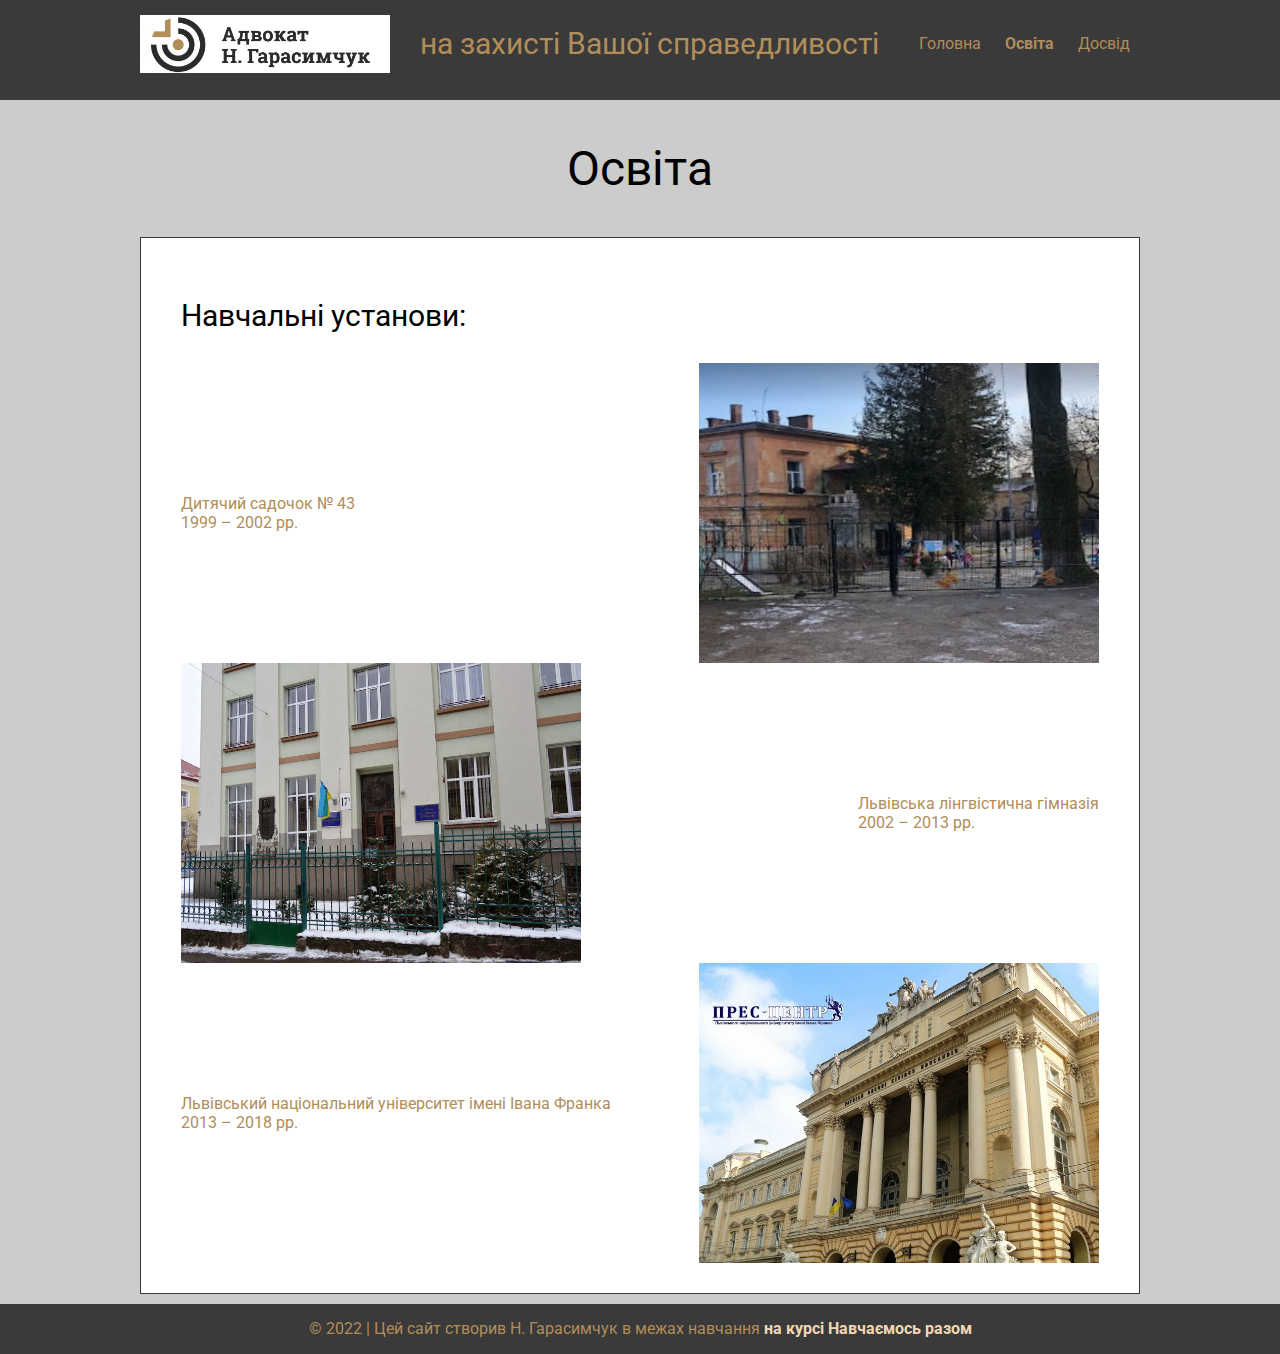
<file: education.html>
<!DOCTYPE html>
<html lang="en">

<head>
    <meta charset="UTF-8">
    <meta http-equiv="X-UA-Compatible" content="IE=edge">
    <meta name="viewport" content="width=device-width, initial-scale=1.0">
    <title>Освіта</title>
    <link rel="preconnect" href="https://fonts.googleapis.com">
    <link rel="preconnect" href="https://fonts.gstatic.com" crossorigin>
    <link href="https://fonts.googleapis.com/css2?family=Roboto:wght@400;500;700&display=swap" rel="stylesheet">
    <link rel="stylesheet" href="css/style.css">
</head>

<body>
    <div class="wrapper">
        <div class="content content-re">
            <header class="header">
                <div class="container">
                    <div class="header__inner">
                        <img src="./images/index/nharasymchuk_letterhead_2.jpg" alt="logo">
                        <div class="name">на захисті Вашої справедливості</div>
                        <nav>
                            <ul>
                                <li><a href="index.html">Головна</a></li>
                                <li><a href="#" class="active">Освіта</a></li>
                                <li><a href="experience.html">Досвід</a></li>
                            </ul>
                        </nav>
                    </div>
                </div>
            </header>
            <section class="main">
                <div class="container">
                    <h2>Освіта</h2>
                    <article>
                        <h3>Навчальні установи:</h3>
                        <div class="resume__img">
                            <p>Дитячий садочок № 43 <br> 1999 – 2002 рр.</p>
                            <img src="images/resume/Untitled.jpg" alt="">
                        </div>
                        <div class="resume__img">
                            <img src="images/resume/DSC00030.JPG" alt="">
                            <p>Львівська лінгвістична гімназія <br>
                                2002 – 2013 рр.</p>
                        </div>
                        <div class="resume__img">
                            <p>Львівський національний університет імені Івана Франка <br>
                                2013 – 2018 рр.</p>
                            <img src="images/resume/DSC00030 (1).jpg" alt="">
                        </div>
                    </article>
                </div>
            </section>
        </div>
        <footer class="footer">
            <div class="container">
                <span>
                    &copy; 2022 | Цей сайт створив Н. Гарасимчук в межах навчання <a
                        href="https://www.youtube.com/watch?v=aTO7dU1nNJY&list=PLWuPdIzAqBUiMnOSoJzwt3OHjVm2edPsm&index=21">на
                        курсі Навчаємось
                        разом</a>
                </span>
            </div>
        </footer>
    </div>
</body>

</html>
</file>
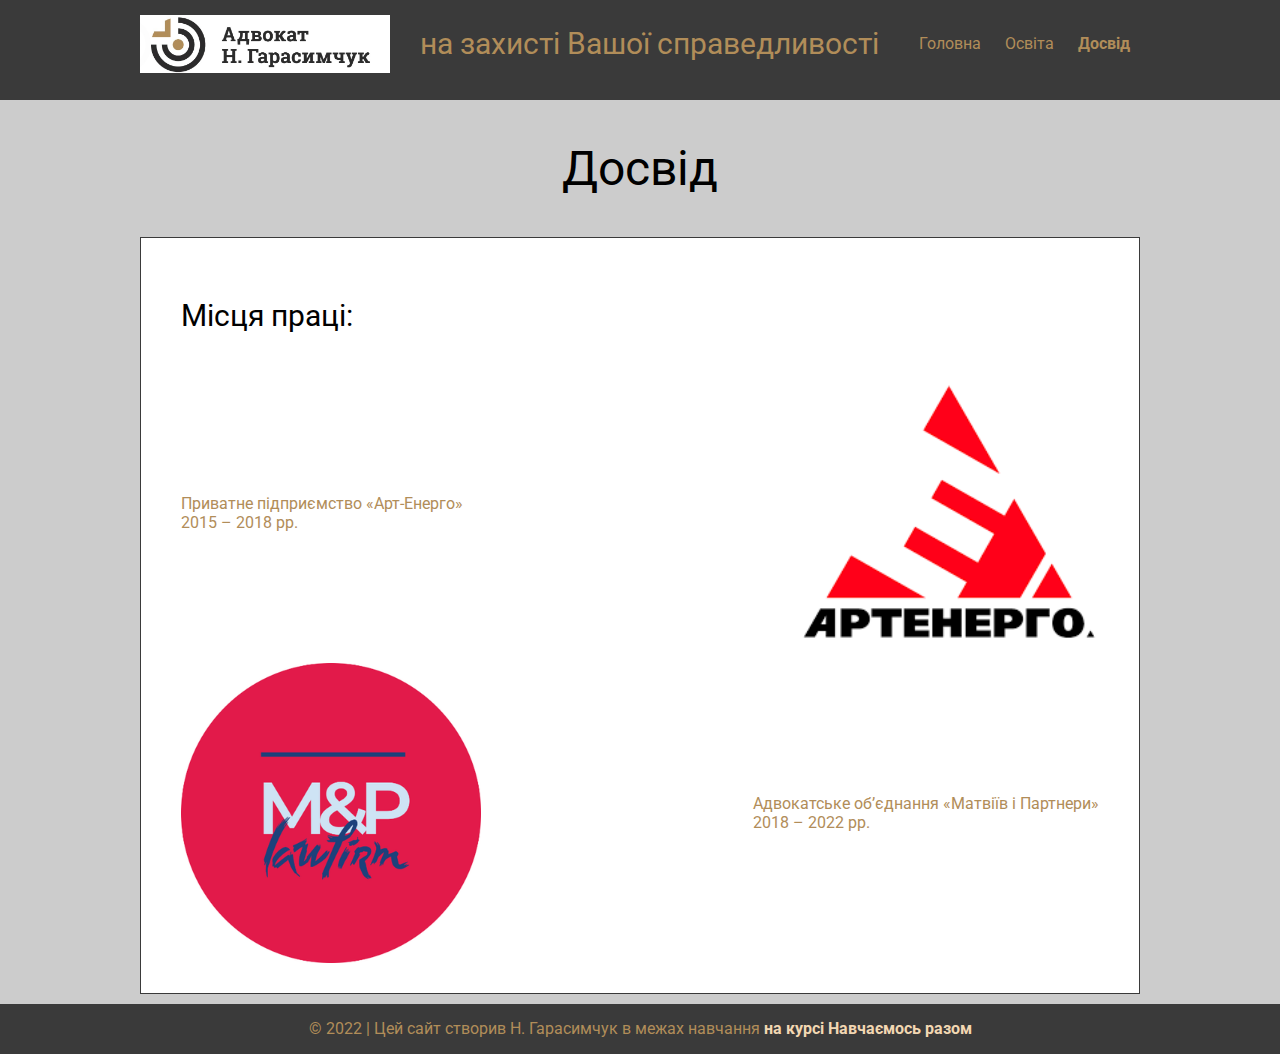
<file: experience.html>
<!DOCTYPE html>
<html lang="en">

<head>
    <meta charset="UTF-8">
    <meta http-equiv="X-UA-Compatible" content="IE=edge">
    <meta name="viewport" content="width=device-width, initial-scale=1.0">
    <title>Досвід</title>
    <link rel="preconnect" href="https://fonts.googleapis.com">
    <link rel="preconnect" href="https://fonts.gstatic.com" crossorigin>
    <link href="https://fonts.googleapis.com/css2?family=Roboto:wght@400;500;700&display=swap" rel="stylesheet">
    <link rel="stylesheet" href="css/style.css">
</head>

<body>
    <div class="wrapper">
        <div class="content content-re">
            <header class="header">
                <div class="container">
                    <div class="header__inner">
                        <img src="images/index/nharasymchuk_letterhead_2.jpg" alt="logo">
                        <div class="name">на захисті Вашої справедливості</div>
                        <nav>
                            <ul>
                                <li><a href="index.html">Головна</a></li>
                                <li><a href="education.html">Освіта</a></li>
                                <li><a href="#" class="active">Досвід</a></li>
                            </ul>
                        </nav>
                    </div>
                </div>
            </header>
            <section class="main">
                <div class="container">
                    <h2>Досвід</h2>
                    <article>
                        <h3>Місця праці:</h3>
                        <div class="experience__img">
                            <p>Приватне підприємство «Арт-Енерго» <br> 2015 – 2018 рр.</p>
                            <img src="images/experience/рррррррр.png" alt="">
                        </div>
                        <div class="experience__img">
                            <img src="images/experience/JvS8Ptgz_400x400.png" alt="">
                            <p>Адвокатське об’єднання «Матвіїв і Партнери» <br>
                                2018 – 2022 рр.</p>
                        </div>
                    </article>
                </div>
            </section>
        </div>
        <footer class="footer">
            <div class="container">
                <span>
                    &copy; 2022 | Цей сайт створив Н. Гарасимчук в межах навчання <a
                        href="https://www.youtube.com/watch?v=aTO7dU1nNJY&list=PLWuPdIzAqBUiMnOSoJzwt3OHjVm2edPsm&index=21">на
                        курсі Навчаємось
                        разом</a>
                </span>
            </div>
        </footer>
    </div>
</body>

</html>
</file>
<file: css/style.css>
html,
body {
    box-sizing: border-box;
    height: 100%;
    margin: 0;
    padding: 0;
}

* {
    box-sizing: inherit;
}

a {
    text-decoration: none;
}

ul,
li {
    list-style: none;
    padding: 0;
    display: inline;
}

.container {
    max-width: 1020px;
    padding: 0 10px;
    margin: 0 auto;
}

.wrapper {
    display: flex;
    flex-direction: column;
    min-height: 100%;
}

.content {
    flex: 1 0 auto;
    background-image: url(../images/index/nharasymchuk_letterhead_3.jpg);
    background-size: cover;
    background-position: center;
    /*останні три для розтягування заднього фону і центрування*/
}

.content.content-re {
    background-image: none;
    background-color: #ccc;
}

.header {
    height: 100px;
    color: rgb(177, 141, 89);
    background-color: rgb(58, 58, 58);
    padding-top: 15px;
}

.header__inner {
    display: flex;
    justify-content: space-between;
    align-items: center;
}

.header__inner img {
    width: 250px;
    /* border: 1px solid #fff; */
}

.name {
    font-family: 'Roboto', sans-serif;
    font-size: 30px;
}

li {
    padding: 0 10px;
    /*відстань між елементами списку*/
}

li a {
    color: rgb(177, 141, 89);
    font-size: 16px;
    font-family: 'Roboto', sans-serif;
    font-weight: 400;
}

.active {
    font-weight: 700;
}

h2 {
    font-family: 'Roboto', sans-serif;
    font-size: 48px;
    font-weight: 400;
    text-align: center;
}

article {
    background-color: #fff;
    border: 1px solid rgb(58, 58, 58);
    margin-bottom: 10px;
    padding: 30px 40px;
}

h3 {
    font-family: 'Roboto', sans-serif;
    font-size: 30px;
    font-weight: 400;
}

.resume__img,
.experience__img {
    display: flex;
    justify-content: space-between;
    align-items: center;
}

.resume__img img {
    width: 400px;
    height: 300px;
}

.experience__img img {
    width: 300px;
}

p {
    font-size: 16px;
    font-family: 'Roboto', sans-serif;
    font-weight: 400;
    color: rgb(177, 141, 89);
    text-align: justify;
}

.footer {
    flex: 0 0 auto;
    display: flex;
    justify-content: space-around;
    align-items: center;
    height: 50px;
    color: rgb(177, 141, 89);
    background-color: rgb(58, 58, 58);
}

.footer span {
    text-align: center;
    font-size: 16px;
    font-family: 'Roboto', sans-serif;
    font-weight: 400;
}

.footer span a {
    font-weight: 700;
    color: rgb(242, 215, 178);
}
</file>
